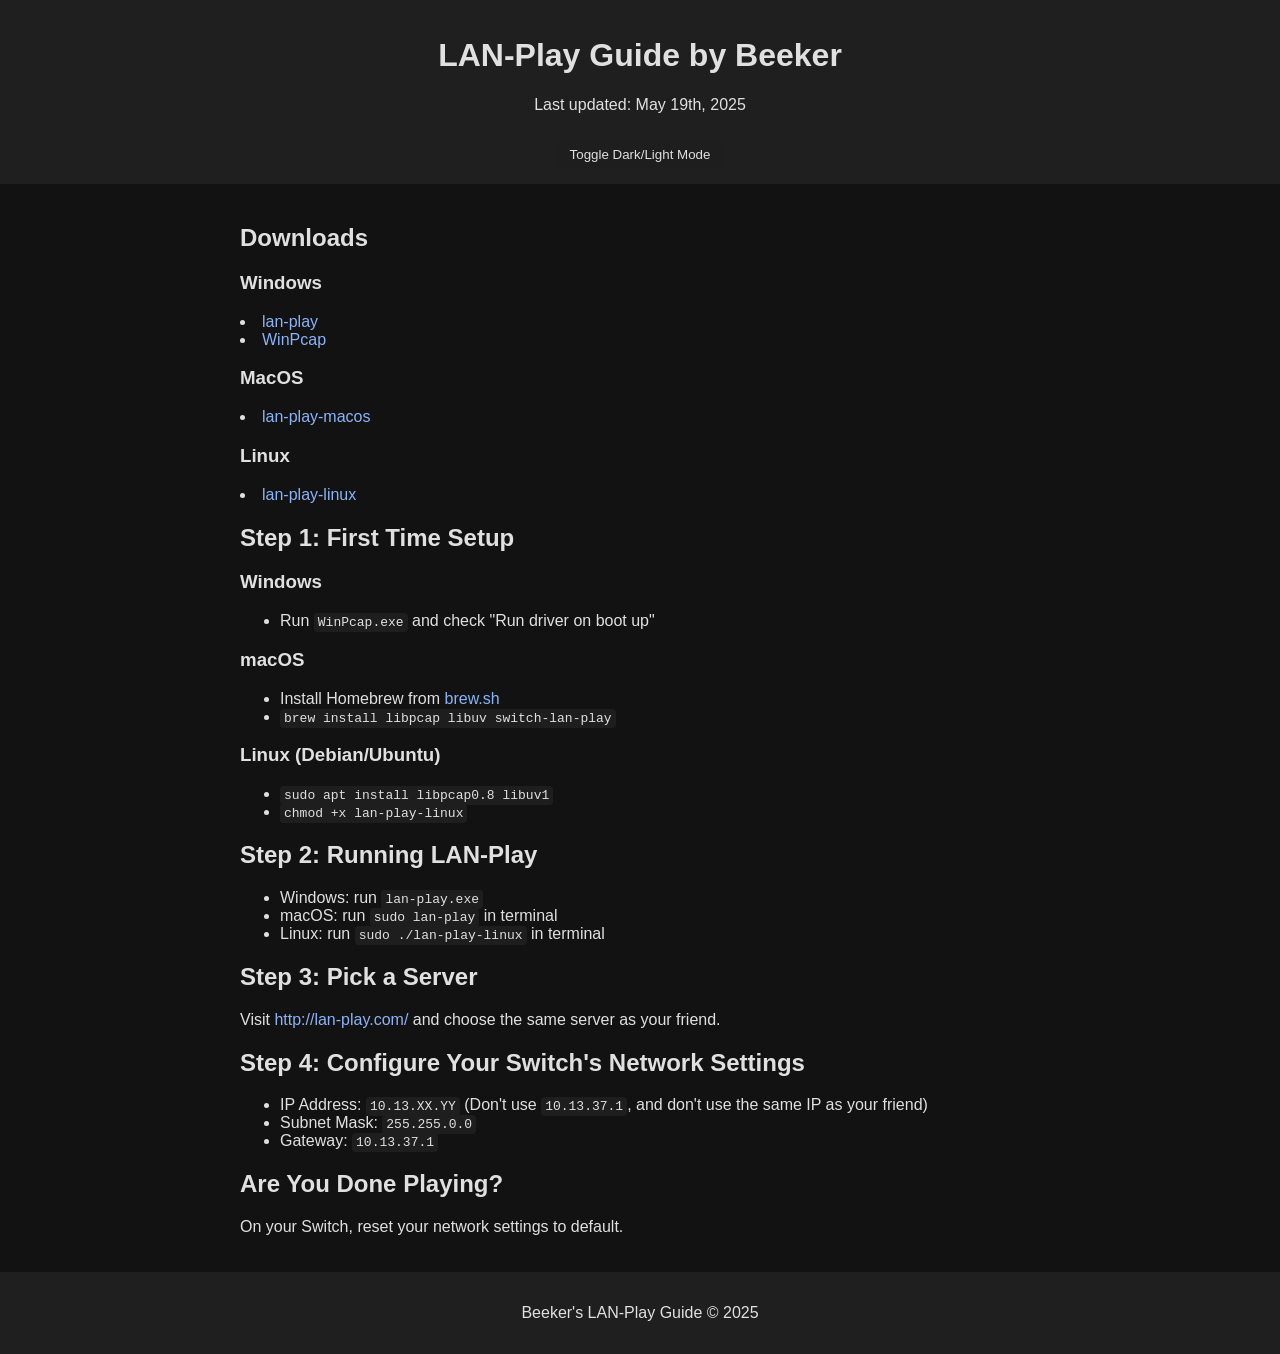
<file: index.html>
<!DOCTYPE html>
<html lang="en">
<head>
  <meta charset="UTF-8" />
  <meta name="viewport" content="width=device-width, initial-scale=1.0"/>
  <title>LAN-Play Guide by Beeker</title>
  <link rel="stylesheet" href="style.css" />
</head>
<body class="dark">
  <header>
    <h1>LAN-Play Guide by Beeker</h1>
    <p>Last updated: May 19th, 2025</p>
    <button id="theme-toggle">Toggle Dark/Light Mode</button>
  </header>

  <main>
    <section>
      <h2>Downloads</h2>
      <h3>Windows</h3>
        <li><a href="https://raw.githubusercontent.com/Beeker32/Switch-LAN-Play-Tutorial/main/Windows/lan-play.exe" download>lan-play</a></li>
        <li><a href="https://raw.githubusercontent.com/Beeker32/Switch-LAN-Play-Tutorial/main/Windows/WinPcap.exe" download>WinPcap</a></li>
      <h3>MacOS</h3>
	<li><a href="https://raw.githubusercontent.com/Beeker32/Switch-LAN-Play-Tutorial/main/MacOS/lan-play-macos" download>lan-play-macos</a></li>
      <h3>Linux</h3>
	<li><a href="https://raw.githubusercontent.com/Beeker32/Switch-LAN-Play-Tutorial/main/Linux/lan-play-linux" download>lan-play-linux</a></li>
    </section>

    <section>
      <h2>Step 1: First Time Setup</h2>
      <h3>Windows</h3>
      <ul>
        <li>Run <code>WinPcap.exe</code> and check "Run driver on boot up"</li>
      </ul>
      <h3>macOS</h3>
      <ul>
        <li>Install Homebrew from <a href="https://brew.sh/">brew.sh</a></li>
        <li><code>brew install libpcap libuv switch-lan-play</code></li>
      </ul>
      <h3>Linux (Debian/Ubuntu)</h3>
      <ul>
        <li><code>sudo apt install libpcap0.8 libuv1</code></li>
        <li><code>chmod +x lan-play-linux</code></li>
      </ul>
    </section>

    <section>
      <h2>Step 2: Running LAN-Play</h2>
      <ul>
        <li>Windows: run <code>lan-play.exe</code></li>
        <li>macOS: run <code>sudo lan-play</code> in terminal</li>
        <li>Linux: run <code>sudo ./lan-play-linux</code> in terminal</li>
      </ul>
    </section>

    <section>
      <h2>Step 3: Pick a Server</h2>
      <p>Visit <a href="http://lan-play.com/">http://lan-play.com/</a> and choose the same server as your friend.</p>
    </section>

    <section>
      <h2>Step 4: Configure Your Switch's Network Settings</h2>
      <ul>
        <li>IP Address: <code>10.13.XX.YY</code> (Don't use <code>10.13.37.1</code>, and don't use the same IP as your friend)</li>
        <li>Subnet Mask: <code>255.255.0.0</code></li>
        <li>Gateway: <code>10.13.37.1</code></li>
      </ul>
    </section>

    <section>
      <h2>Are You Done Playing?</h2>
      <p>On your Switch, reset your network settings to default.</p>
    </section>
  </main>

  <footer>
    <p>Beeker's LAN-Play Guide &copy; 2025</p>
  </footer>

  <script>
    const toggle = document.getElementById('theme-toggle');
    toggle.addEventListener('click', () => {
      document.body.classList.toggle('dark');
    });
  </script>
</body>
</html>
</file>
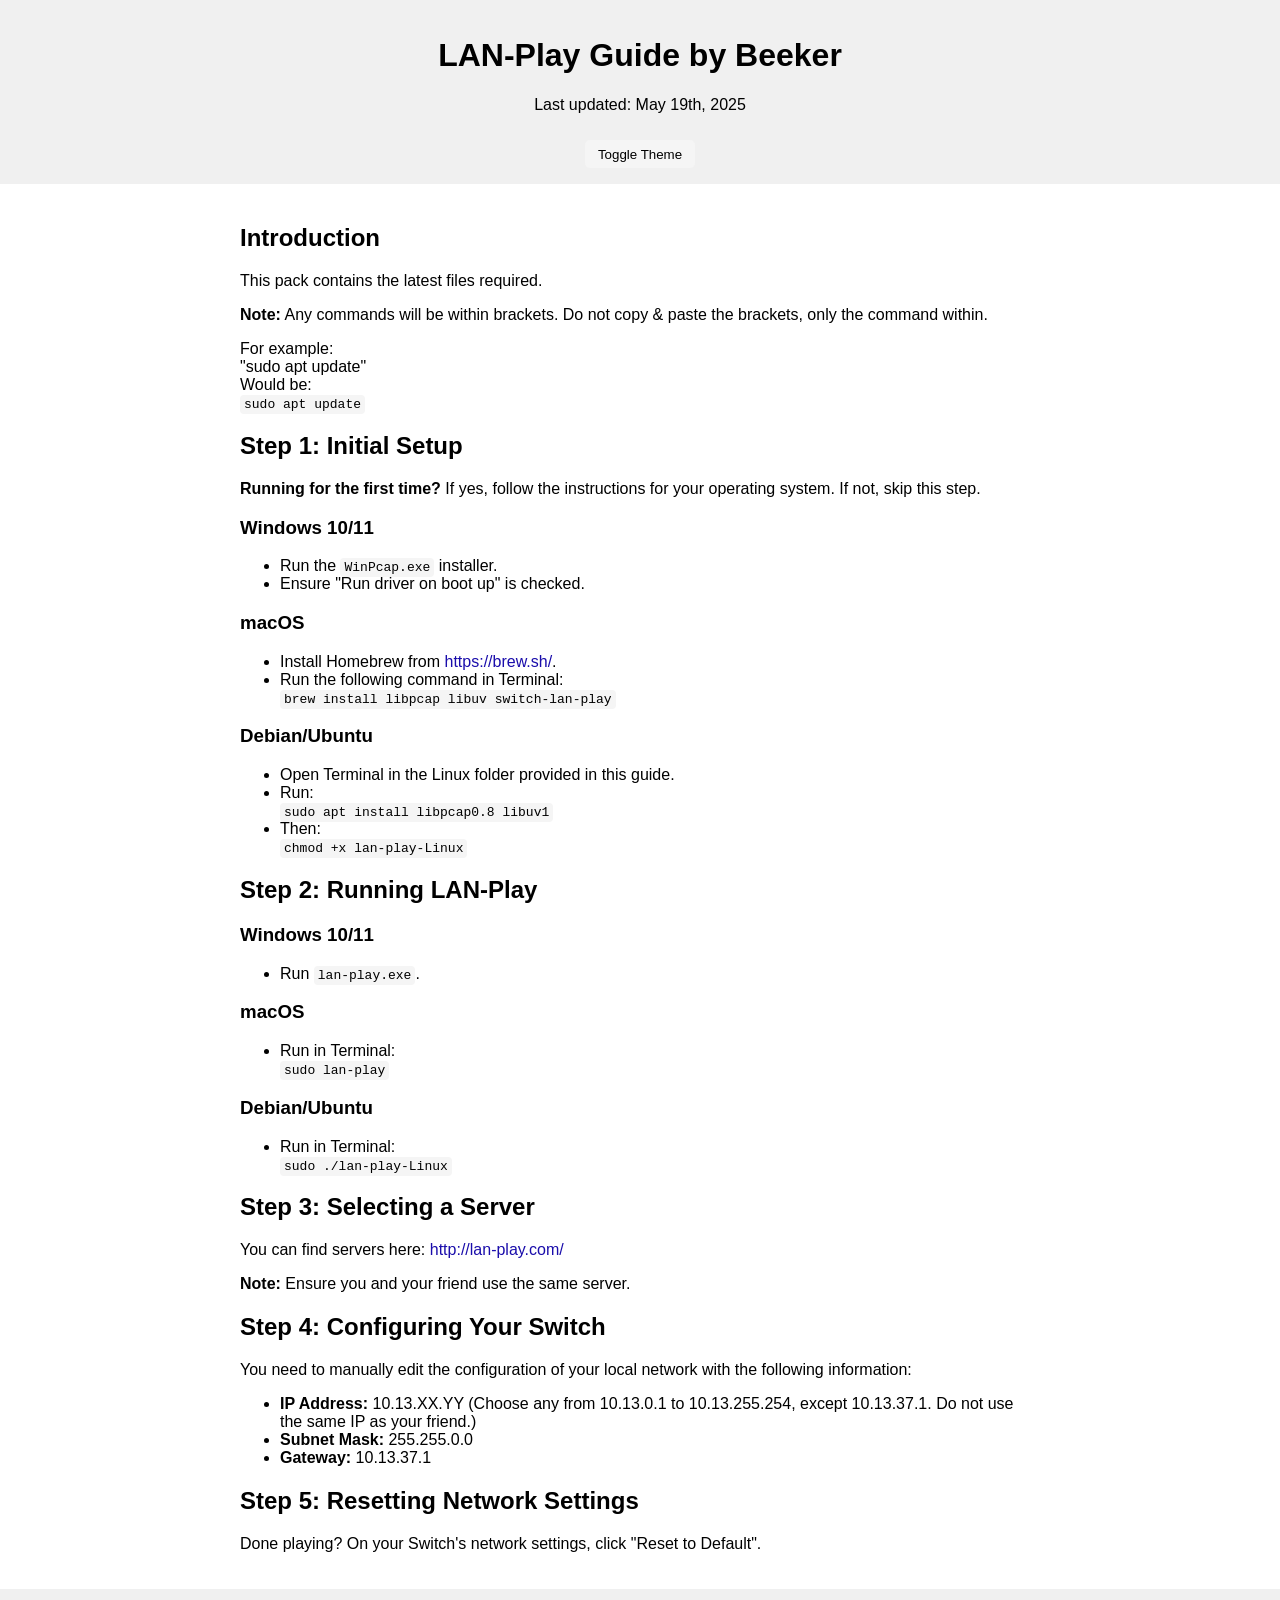
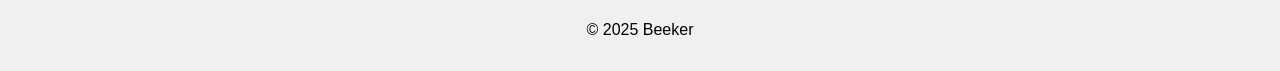
<file: TUTORIAL - OPEN ME.html>
<!DOCTYPE html>
<html lang="en">
<head>
  <meta charset="UTF-8" />
  <meta name="viewport" content="width=device-width, initial-scale=1.0"/>
  <title>LAN-Play Guide by Beeker</title>
  <link rel="stylesheet" href="style.css" />
</head>
<body>
  <header>
    <h1>LAN-Play Guide by Beeker</h1>
    <p>Last updated: May 19th, 2025</p>
    <button id="theme-toggle">Toggle Theme</button>
  </header>

  <main>
    <section>
      <h2>Introduction</h2>
      <p>This pack contains the latest files required.</p>
      <p><strong>Note:</strong> Any commands will be within brackets. Do not copy & paste the brackets, only the command within.</p>
      <p>For example:<br>
      "sudo apt update"<br>
      Would be:<br>
      <code>sudo apt update</code></p>
    </section>

    <section>
      <h2>Step 1: Initial Setup</h2>
      <p><strong>Running for the first time?</strong> If yes, follow the instructions for your operating system. If not, skip this step.</p>

      <h3>Windows 10/11</h3>
      <ul>
        <li>Run the <code>WinPcap.exe</code> installer.</li>
        <li>Ensure "Run driver on boot up" is checked.</li>
      </ul>

      <h3>macOS</h3>
      <ul>
        <li>Install Homebrew from <a href="https://brew.sh/">https://brew.sh/</a>.</li>
        <li>Run the following command in Terminal:<br>
        <code>brew install libpcap libuv switch-lan-play</code></li>
      </ul>

      <h3>Debian/Ubuntu</h3>
      <ul>
        <li>Open Terminal in the Linux folder provided in this guide.</li>
        <li>Run:<br>
        <code>sudo apt install libpcap0.8 libuv1</code></li>
        <li>Then:<br>
        <code>chmod +x lan-play-Linux</code></li>
      </ul>
    </section>

    <section>
      <h2>Step 2: Running LAN-Play</h2>

      <h3>Windows 10/11</h3>
      <ul>
        <li>Run <code>lan-play.exe</code>.</li>
      </ul>

      <h3>macOS</h3>
      <ul>
        <li>Run in Terminal:<br>
        <code>sudo lan-play</code></li>
      </ul>

      <h3>Debian/Ubuntu</h3>
      <ul>
        <li>Run in Terminal:<br>
        <code>sudo ./lan-play-Linux</code></li>
      </ul>
    </section>

    <section>
      <h2>Step 3: Selecting a Server</h2>
      <p>You can find servers here: <a href="http://lan-play.com/">http://lan-play.com/</a></p>
      <p><strong>Note:</strong> Ensure you and your friend use the same server.</p>
    </section>

    <section>
      <h2>Step 4: Configuring Your Switch</h2>
      <p>You need to manually edit the configuration of your local network with the following information:</p>
      <ul>
        <li><strong>IP Address:</strong> 10.13.XX.YY (Choose any from 10.13.0.1 to 10.13.255.254, except 10.13.37.1. Do not use the same IP as your friend.)</li>
        <li><strong>Subnet Mask:</strong> 255.255.0.0</li>
        <li><strong>Gateway:</strong> 10.13.37.1</li>
      </ul>
    </section>

    <section>
      <h2>Step 5: Resetting Network Settings</h2>
      <p>Done playing? On your Switch's network settings, click "Reset to Default".</p>
    </section>
  </main>

  <footer>
    <p>&copy; 2025 Beeker</p>
  </footer>

  <script>
    // Theme toggle functionality
    const toggleButton = document.getElementById('theme-toggle');
    const body = document.body;

    // Load theme from localStorage
    const savedTheme = localStorage.getItem('theme');
    if (savedTheme) {
      body.classList.add(savedTheme);
    } else if (window.matchMedia && window.matchMedia('(prefers-color-scheme: dark)').matches) {
      body.classList.add('dark-mode');
    }

    toggleButton.addEventListener('click', () => {
      body.classList.toggle('dark-mode');
      if (body.classList.contains('dark-mode')) {
        localStorage.setItem('theme', 'dark-mode');
      } else {
        localStorage.setItem('theme', '');
      }
    });
  </script>
</body>
</html>
</file>
<file: style.css>
:root {
  --bg: #ffffff;
  --text: #000000;
  --header: #f0f0f0;
  --code-bg: #f5f5f5;
  --link: #1a0dab;
}

body.dark {
  --bg: #121212;
  --text: #e0e0e0;
  --header: #1f1f1f;
  --code-bg: #1e1e1e;
  --link: #8ab4f8;
}

body {
  background-color: var(--bg);
  color: var(--text);
  font-family: sans-serif;
  margin: 0;
  padding: 0;
}

header, footer {
  background-color: var(--header);
  padding: 1em;
  text-align: center;
}

main {
  max-width: 800px;
  margin: auto;
  padding: 20px;
}

code {
  background-color: var(--code-bg);
  padding: 2px 4px;
  border-radius: 4px;
  font-family: monospace;
}

a {
  color: var(--link);
  text-decoration: none;
}

a:hover {
  text-decoration: underline;
}

button {
  margin-top: 10px;
  padding: 0.5em 1em;
  cursor: pointer;
  background: var(--code-bg);
  border: none;
  border-radius: 5px;
  color: var(--text);
}
</file>
